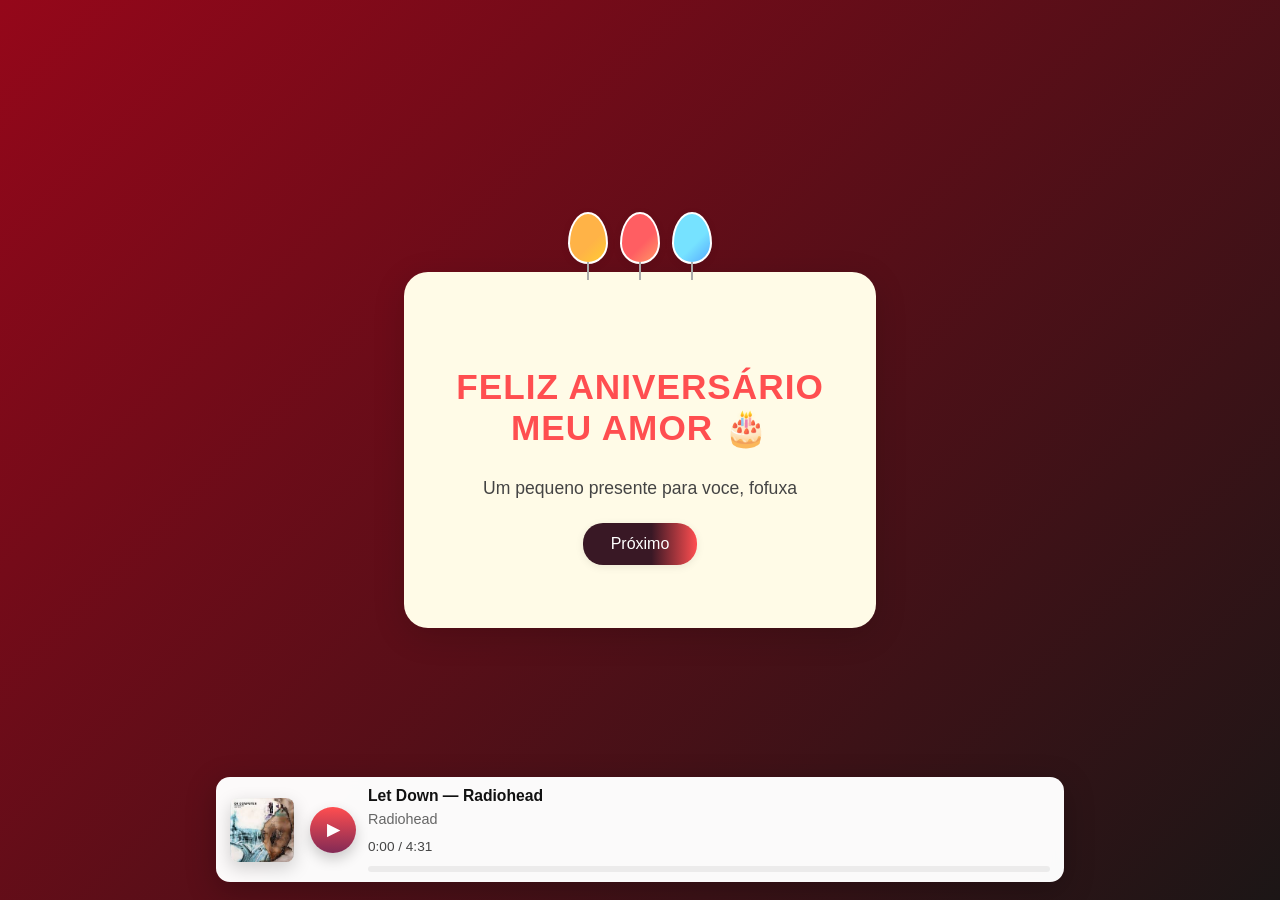
<file: index.html>
<!doctype html>
<html lang="en">
<head>
  <meta charset="utf-8">
  <title>Feliz niver</title>
  <meta name="viewport" content="width=device-width, initial-scale=1">
  <link rel="icon" type="image/x-icon" href="favicon.ico">
</head>
<body>
  <div id="book-section">
    <div class="card">
      <div class="balloons">
        <div class="balloon"></div>
        <div class="balloon"></div>
        <div class="balloon"></div>
      </div>
      <div id="book-page-0" class="book-page">
        <h1>FELIZ ANIVERSÁRIO MEU AMOR 🎂</h1>
        <p>Um pequeno presente para voce, fofuxa</p>
        <button class="nav-btn" id="next-btn-0" onclick="nextPage()">Próximo</button>
      </div>
      <div id="book-page-1" class="book-page hidden">
        <h1>Para a minha querida</h1>
        <p>Hoje é seu dia, minha linda!<br>Espero que seu dia seja incrível e cheio de alegria</p>
        <button class="nav-btn" id="next-btn-1" onclick="nextPage()">Próximo</button>
        <button class="nav-btn" id="prev-btn-1" onclick="prevPage()">Voltar</button>
      </div>
      <div id="book-page-2" class="book-page hidden">
        <h1>Felicidades🎈</h1>
        <p>Espero que viva uma vida próspera e que realize todos os seus sonhos<br>Nunca deixe de ser essa garota incrível!</p>
        <button class="nav-btn" id="next-btn-2" onclick="nextPage()">Próximo</button>
        <button class="nav-btn" id="prev-btn-2" onclick="prevPage()">Voltar</button>
      </div>
      <div id="book-page-3" class="book-page hidden">
        <h1>Com amor
          <span class="heart-icon" style="vertical-align: middle; display: inline-flex;">
            <svg width="32" height="32" viewBox="0 0 64 64" fill="#ffe6f7" xmlns="http://www.w3.org/2000/svg">
              <path d="M32 58s-1.7-1.5-4.3-3.7C15.2 44.2 4 34.6 4 23.5 4 14.6 11.6 8 20.5 8c4.5 0 8.7 2.1 11.5 5.7C34.8 10.1 39 8 43.5 8 52.4 8 60 14.6 60 23.5c0 11.1-11.2 20.7-23.7 30.8C33.7 56.5 32 58 32 58z"/>
            </svg>
          </span>
        </h1>
       
      
        <div class="surpresa-container" style="margin-top:32px; box-shadow:none; background:none; padding:0; max-width:unset; min-width:unset;">
          <h1 style="font-size:1.3rem; color:#444; margin-bottom:16px;">Te conheço a tão pouco tempo mas já faz grande parte da minha vida, é incrível a diferença que faz nos meus dias <br>  Obrigado por ser uma pessoa tão importante e maravilhosa para mim<br>TI AMU</h1>
          <div class="surpresa-img-placeholder">
            <img src="Screenshot_2025-12-05-22-58-35-704_com.riotgames.league.wildrift.jpg" alt="Surpresa" style="width: 90%; max-width:848px; max-height:300px; display:block; margin:0 auto;" />
          </div>
          <p>Obrigado por tudo, minha fofuxa
            <span class="heart-icon" style="vertical-align: middle; display: inline-flex;">
              <svg width="32" height="32" viewBox="0 0 64 64" fill="#ffe6f7" xmlns="http://www.w3.org/2000/svg">
                <path d="M32 58s-1.7-1.5-4.3-3.7C15.2 44.2 4 34.6 4 23.5 4 14.6 11.6 8 20.5 8c4.5 0 8.7 2.1 11.5 5.7C34.8 10.1 39 8 43.5 8 52.4 8 60 14.6 60 23.5c0 11.1-11.2 20.7-23.7 30.8C33.7 56.5 32 58 32 58z"/>
              </svg>
                <div class="signature">— De seu xuxuzinho</div> 
            </span>
          </p>
        </div>
        <button class="nav-btn" id="restart-btn" onclick="restartBook()">Inicio</button>
        <button class="nav-btn" id="prev-btn-3" onclick="prevPage()">Voltar</button>
      </div>
    </div>
  </div>

  <!-- Music player (sticky bottom) -->
  <div id="music-player" class="music-player" aria-label="Music player">
    <img src="download.jpeg" alt="Album cover" class="mp-cover">
    <div class="mp-controls">
      <button id="mp-play" class="mp-play" aria-label="Play/Pause">▶</button>
      <div class="mp-meta">
        <div class="mp-title">Let Down — Radiohead</div>
        <div class="mp-artist">Radiohead</div>
        <div class="mp-times"><span id="mp-current">0:00</span> / <span id="mp-duration">0:00</span></div>
        <div class="mp-progress" id="mp-progress" aria-label="progress bar" role="progressbar" aria-valuemin="0" aria-valuemax="100">
          <div class="mp-progress-filled" id="mp-progress-filled"></div>
        </div>
      </div>
    </div>
    <audio id="mp-audio" preload="metadata">
      <source src="Radiohead-Let-Down-Choir-Complete-NEW-VERSION-(CeeNaija.com).mp3" type="audio/mpeg">
      Your browser does not support the audio element.
    </audio>
  </div>

  <link rel="stylesheet" href="styles.css">
  <script src="main.js"></script>
</body>
</html>
</file>
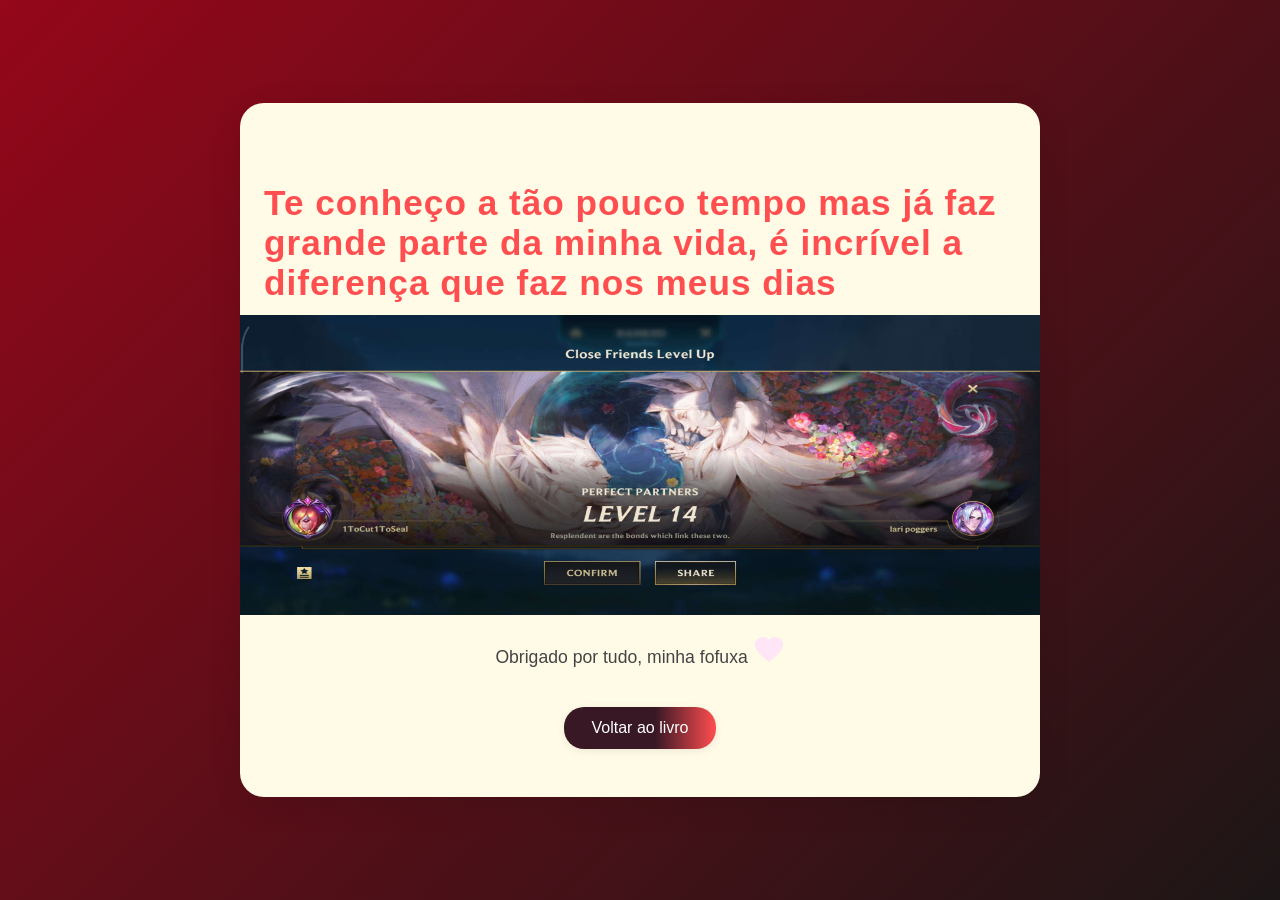
<file: surpresa.html>
<!doctype html>
<html lang="en">
<head>
  <meta charset="utf-8">
  <title>Surpresa</title>
  <meta name="viewport" content="width=device-width, initial-scale=1">
  <link rel="icon" type="image/x-icon" href="favicon.ico">
  <link rel="stylesheet" href="styles.css">
</head>
<body>
  <div id="surpresa-section">
    <div class="surpresa-container">
      <h1>Te conheço a tão pouco tempo mas já faz grande parte da minha vida, é incrível a diferença que faz nos meus dias</h1>
      <div class="surpresa-img-placeholder">
        <img src="Screenshot_2025-12-05-22-58-35-704_com.riotgames.league.wildrift.jpg" alt="Surpresa" style="width: 800px; max-height:300px; display:block; margin:0 auto;" />
      </div>
      <p>Obrigado por tudo, minha fofuxa
        <span class="heart-icon" style="vertical-align: middle; display: inline-flex;">
          <svg width="32" height="32" viewBox="0 0 64 64" fill="#ffe6f7" xmlns="http://www.w3.org/2000/svg">
            <path d="M32 58s-1.7-1.5-4.3-3.7C15.2 44.2 4 34.6 4 23.5 4 14.6 11.6 8 20.5 8c4.5 0 8.7 2.1 11.5 5.7C34.8 10.1 39 8 43.5 8 52.4 8 60 14.6 60 23.5c0 11.1-11.2 20.7-23.7 30.8C33.7 56.5 32 58 32 58z"/>
          </svg>
        </span>
      </p>
      <a class="nav-btn" href="index.html">Voltar ao livro</a>
    </div>
  </div>
</body>
</html>
</file>
<file: styles.css>
body {
  background: linear-gradient(135deg, #95071a 0%, #1c1616 100%);
  min-height: 100vh;
  margin: 0;
  display: flex;
  align-items: center;
  justify-content: center;
  font-family: 'Segoe UI', 'Arial', sans-serif;
}
.card {
  background: #fffbe7;
  border-radius: 24px;
  box-shadow: 0 8px 32px rgba(0,0,0,0.15);
  padding: 48px 36px;
  max-width: 400px;
  text-align: center;
  position: relative;
}
.balloons {
  position: absolute;
  top: -60px;
  left: 50%;
  transform: translateX(-50%);
  display: flex;
  gap: 12px;
}
.balloon {
  width: 36px;
  height: 48px;
  border-radius: 50% 50% 50% 50% / 60% 60% 40% 40%;
  background: linear-gradient(135deg, #ffb347 60%, #ffcc33 100%);
  border: 2px solid #fff;
  box-shadow: 0 2px 8px rgba(0,0,0,0.08);
  position: relative;
}
.balloon:nth-child(2) {
  background: linear-gradient(135deg, #ff5e62 60%, #ff9966 100%);
}
.balloon:nth-child(3) {
  background: linear-gradient(135deg, #76e2ff 60%, #56aaff 100%);
}
.balloon::after {
  content: '';
  display: block;
  width: 2px;
  height: 18px;
  background: #aaa;
  position: absolute;
  left: 50%;
  top: 100%;
  transform: translateX(-50%);
}
h1 {
  color: #ff4e50;
  margin-top: 32px;
  margin-bottom: 12px;
  font-size: 2.2rem;
  letter-spacing: 1px;
}
p {
  color: #444;
  font-size: 1.1rem;
  margin-bottom: 0;
}
.signature {
  margin-top: 32px;
  color: #888;
  font-style: italic;
  font-size: 1rem;
}
/* Book page with flip animation */
.book-page {
  min-height: 260px;
  display: flex;
  flex-direction: column;
  align-items: center;
  justify-content: center;
  opacity: 0;
  transform: rotateY(20deg) scale(0.98);
  pointer-events: none;
  transition: opacity 0.4s, transform 0.4s;
}
.book-page.active {
  opacity: 1;
  transform: rotateY(0deg) scale(1);
  pointer-events: auto;
  z-index: 1;
}
.book-page.hidden {
  display: none;
}
/* Navigation buttons */
.nav-btn {
  margin: 24px 8px 0 8px;
  padding: 12px 28px;
  font-size: 1rem;
  background: linear-gradient(90deg, #391825 60%, #ff4e50 100%);
  color: #fff;
  border: none;
  border-radius: 20px;
  box-shadow: 0 2px 8px rgba(0,0,0,0.08);
  cursor: pointer;
  transition: background 0.2s, transform 0.2s;
  text-decoration: none;
  display: inline-block;
}
.nav-btn:disabled {
  opacity: 0.5;
  cursor: not-allowed;
}
.nav-btn:hover:not(:disabled) {
  background: linear-gradient(90deg, #822a55 60%, #da4b4b 100%);
  transform: scale(1.05);
}
@keyframes fadeIn {
  from { opacity: 0; transform: translateY(20px); }
  to { opacity: 1; transform: translateY(0); }
}
.hidden {
  display: none;
}
.surpresa-container {
  min-height: 60vh;
  display: flex;
  flex-direction: column;
  align-items: center;
  justify-content: center;
  background: #fffbe7;
  border-radius: 24px;
  box-shadow: 0 8px 32px rgba(0,0,0,0.10);
  padding: 48px 24px;
  margin: 32px auto;
  max-width: 800px;
  width: 100%;
  box-sizing: border-box;
}
.surpresa-img-placeholder img {
  width: 100%;
  max-width: 848px;
  max-height: 300px;
  display: block;
  margin: 0 auto;
  height: auto;
}
.heart-icon {
  display: flex;
  justify-content: center;
  align-items: center;
  margin-bottom: 18px;
}
@media (max-width: 600px) {
  .card {
    padding: 24px 8px;
    max-width: 98vw;
    min-width: 0;
  }
  .book-page {
    min-height: 180px;
  }
  h1 {
    font-size: 1.4rem;
    margin-top: 24px;
  }
  .balloons {
    top: -40px;
    gap: 6px;
  }
  .balloon {
    width: 24px;
    height: 32px;
    border-radius: 60% 60% 60% 60% / 80% 80% 50% 50%;
  }
  .nav-btn {
    padding: 10px 16px;
    font-size: 0.95rem;
    margin-top: 16px;
  }
  .surpresa-container {
    max-width: 98vw;
    width: 100%;
    padding: 24px 8px;
    box-sizing: border-box;
  }
  .surpresa-img-placeholder img {
    width: 100%;
    max-width: 100%;
    min-width: 0;
    height: auto;
  }
  .reveal-btn {
	margin-top: 48px;
	padding: 14px 32px;
	font-size: 1.1rem;
	background: linear-gradient(90deg, #ffb347 60%, #ff4e50 100%);
	color: #fff;
	border: none;
	border-radius: 24px;
	box-shadow: 0 2px 8px rgba(0,0,0,0.08);
	cursor: pointer;
	transition: background 0.2s, transform 0.2s;
}
.reveal-btn:hover {
	background: linear-gradient(90deg, #ff4e50 60%, #ffb347 100%);
	transform: scale(1.05);
}
.hidden {
	display: none;
}
}
/* Music player styles (sticky bottom) */
#music-player.music-player {
  position: fixed;
  left: 0;
  right: 0;
  bottom: 18px;
  width: calc(100% - 40px);
  max-width: 820px;
  margin-left: auto;
  margin-right: auto;
  background: rgba(255, 255, 255, 0.98);
  backdrop-filter: blur(6px);
  border-radius: 14px;
  box-shadow: 0 8px 30px rgba(0,0,0,0.25);
  display: flex;
  align-items: center;
  gap: 16px;
  padding: 10px 14px;
  z-index: 9999;
}
#music-player .mp-cover {
  width: 64px;
  height: 64px;
  object-fit: cover;
  border-radius: 8px;
  box-shadow: 0 6px 18px rgba(0,0,0,0.18);
  transition: transform 0.6s ease;
}
#music-player .mp-cover.playing {
  animation: cover-spin 12s linear infinite;
}
@keyframes cover-spin {
  from { transform: rotate(0deg); }
  to { transform: rotate(360deg); }
}
#music-player .mp-controls {
  display: flex;
  align-items: center;
  gap: 12px;
  flex: 1 1 auto;
}
#music-player .mp-play {
  width: 46px;
  height: 46px;
  border-radius: 50%;
  border: none;
  background: linear-gradient(180deg,#ff4e50 0%, #822a55 100%);
  color: #fff;
  font-weight: 700;
  font-size: 16px;
  display: inline-flex;
  align-items: center;
  justify-content: center;
  cursor: pointer;
  box-shadow: 0 6px 14px rgba(0,0,0,0.2);
}
#music-player .mp-play.playing {
  background: linear-gradient(180deg,#2b8a78 0%, #196b5d 100%);
}
#music-player .mp-meta {
  display: flex;
  flex-direction: column;
  gap: 6px;
  flex: 1 1 auto;
  min-width: 0;
}
#music-player .mp-title {
  font-weight: 700;
  color: #111;
  white-space: nowrap;
  overflow: hidden;
  text-overflow: ellipsis;
  font-size: 0.98rem;
}
#music-player .mp-artist {
  font-size: 0.9rem;
  color: #666;
}
#music-player .mp-progress {
  height: 6px;
  background: rgba(0,0,0,0.06);
  border-radius: 6px;
  overflow: hidden;
  cursor: pointer;
  margin-top: 6px;
}
#music-player .mp-progress-filled {
  height: 100%;
  width: 0%;
  background: linear-gradient(90deg,#ffb347 0%, #ff4e50 100%);
  transition: width 0.1s linear;
}
#music-player .mp-times {
  font-size: 0.85rem;
  color: #444;
  margin-top: 6px;
}
@media (max-width: 600px) {
  #music-player.music-player {
    left: 50%;
    transform: translateX(-50%);
    width: calc(100% - 24px);
    padding: 8px 10px;
    gap: 10px;
  }
  #music-player .mp-cover {
    width: 52px;
    height: 52px;
  }
  #music-player .mp-play {
    width: 40px;
    height: 40px;
    font-size: 14px;
  }
}
</file>
